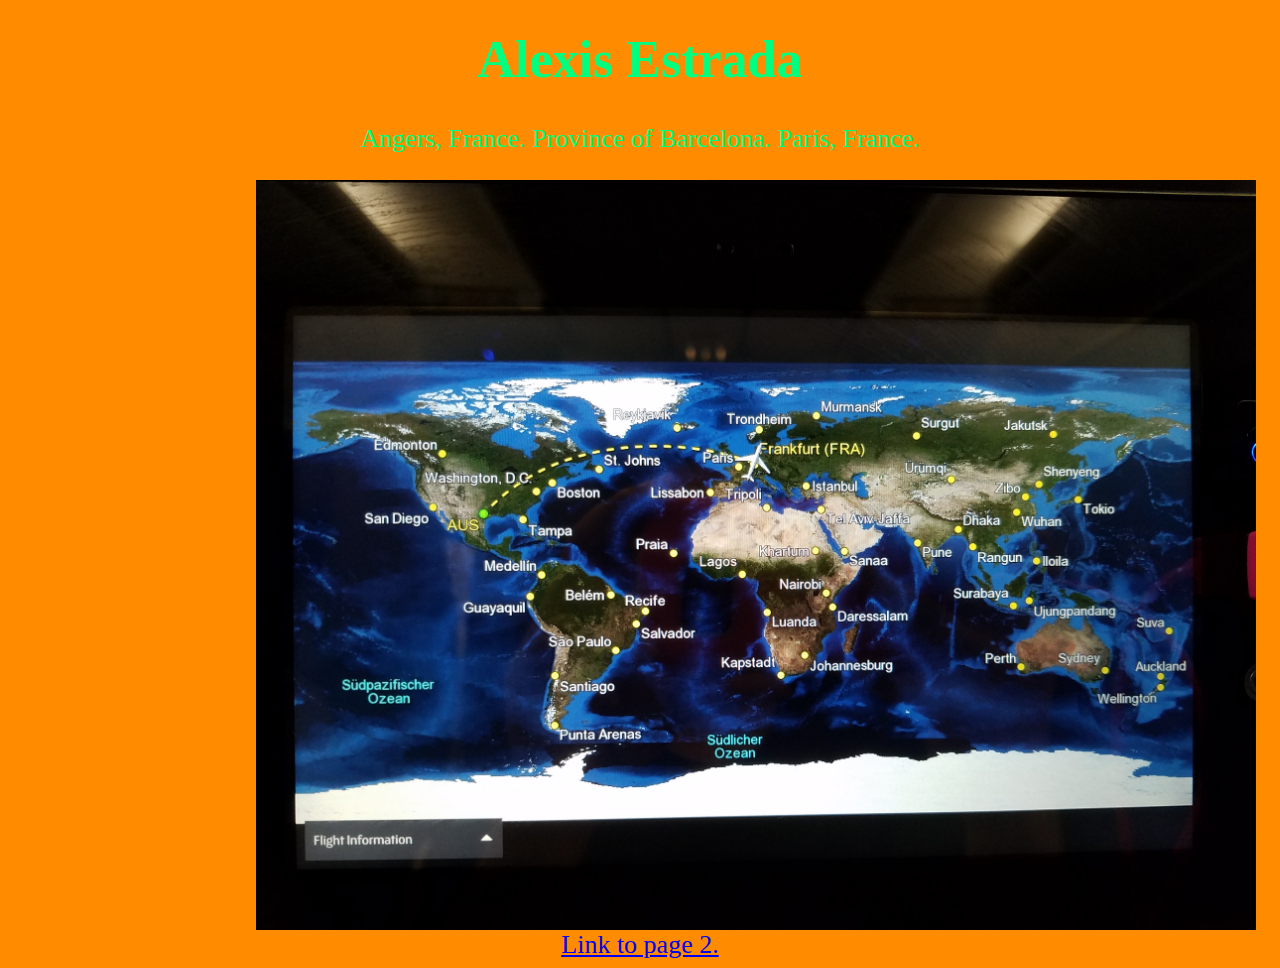
<file: index.html>
<html>
    <head>
        <title>Summer 2017.</title>
        <link rel="stylesheet" href="stylesheet.css">
    </head>
    <body>
        <h1>Alexis Estrada</h1>
        <p>Angers, France. Province of Barcelona. Paris, France.</p>
        <img src="images/flight.jpg"alt="June 12th, 2017"
        alt="Image" width="1000"> 
        <a href="P2index.html"> Link to page 2.</a>
    </body>
</html>
</file>
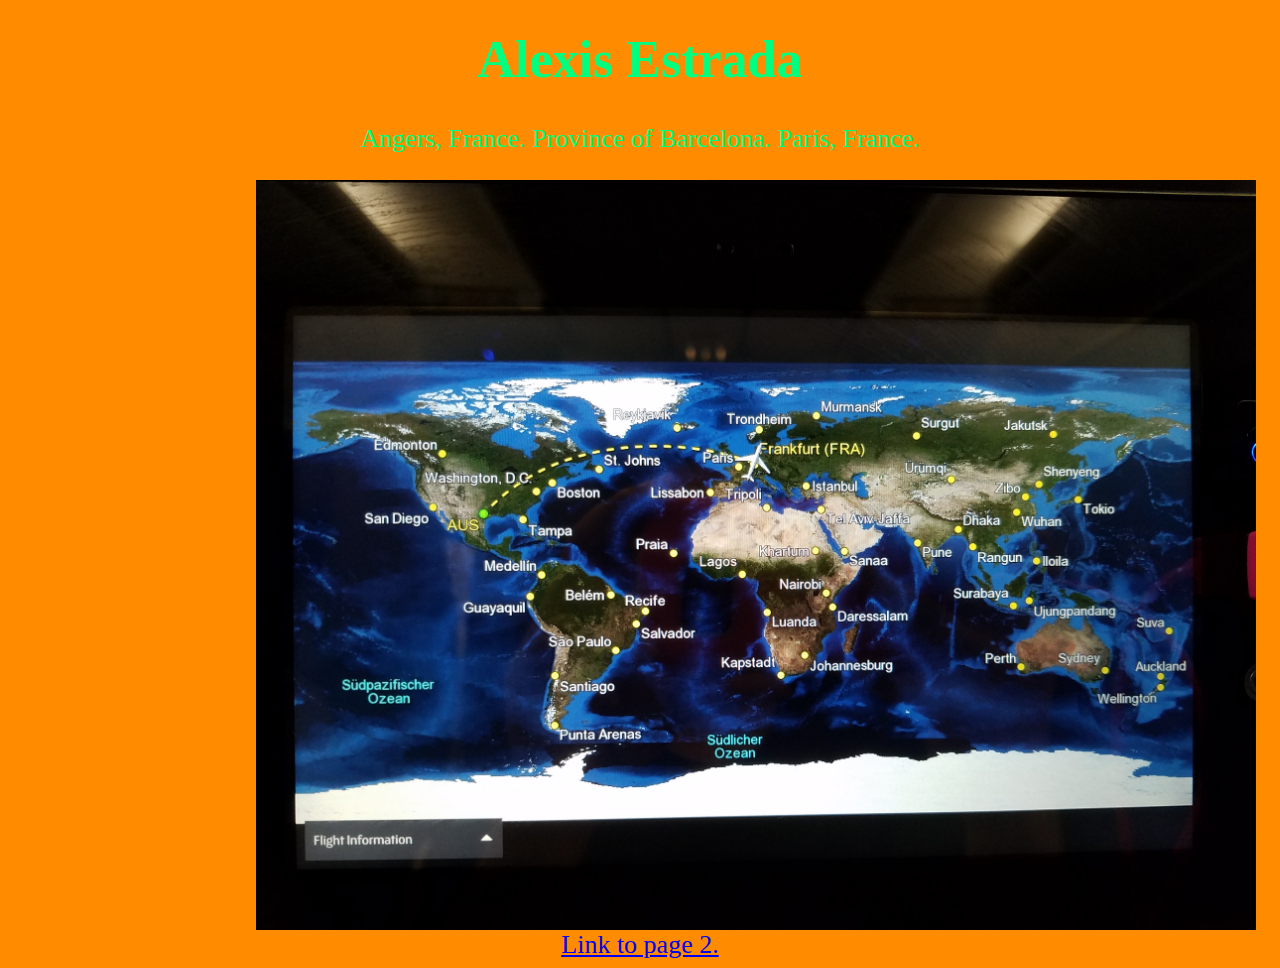
<file: h&cProjectP1.html>
<html>
    <head>
        <title>Summer 2017.</title>
        <link rel="stylesheet" href="stylesheet.css">
    </head>
    <body>
        <h1>Alexis Estrada</h1>
        <p>Angers, France. Province of Barcelona. Paris, France.</p>
        <img src="images/flight.jpg"alt="June 12th, 2017"
        alt="Image" width="1000"> 
        <a href="h&cProjectP2.html"> Link to page 2.</a>
    </body>
</html>
</file>
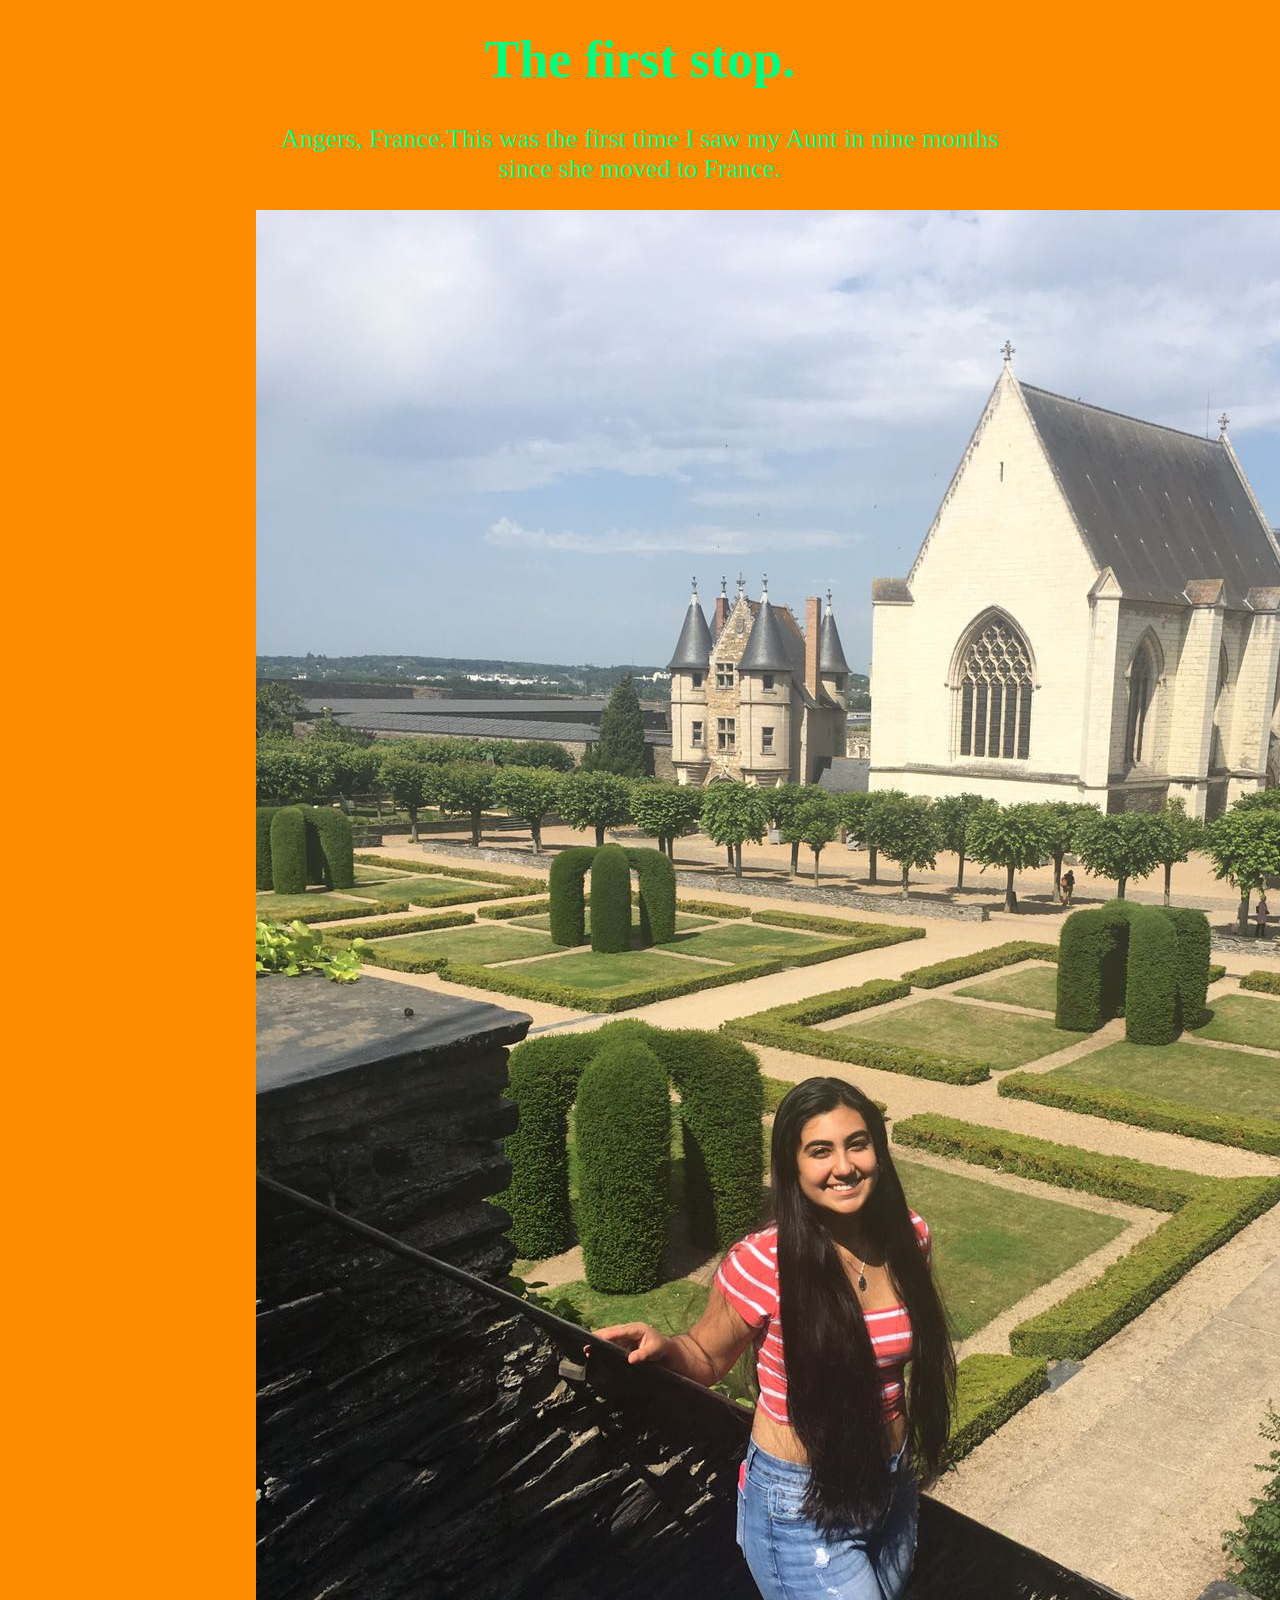
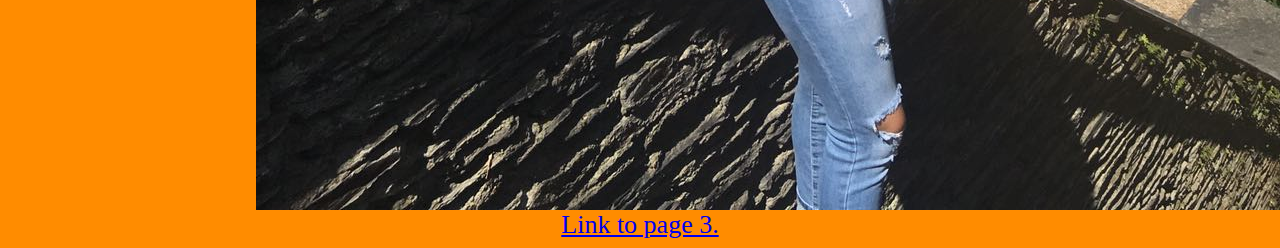
<file: h&cProjectP2.html>
<html>
    <head>
        <title>Summer 2017.</title>
        <link rel="stylesheet" href="stylesheet.css">
    </head>
    <body>
        <h1>The first stop.</h1>
        <p>Angers, France.This was the first time I saw my Aunt in nine months since she moved to France.</p>
        <img src="images/Angers.jpg" alt="June 12th, 2017" alt="width 1000">
        <a href="h&cprojectP3.html"> Link to page 3.</a>
    </body>
</html>
</file>
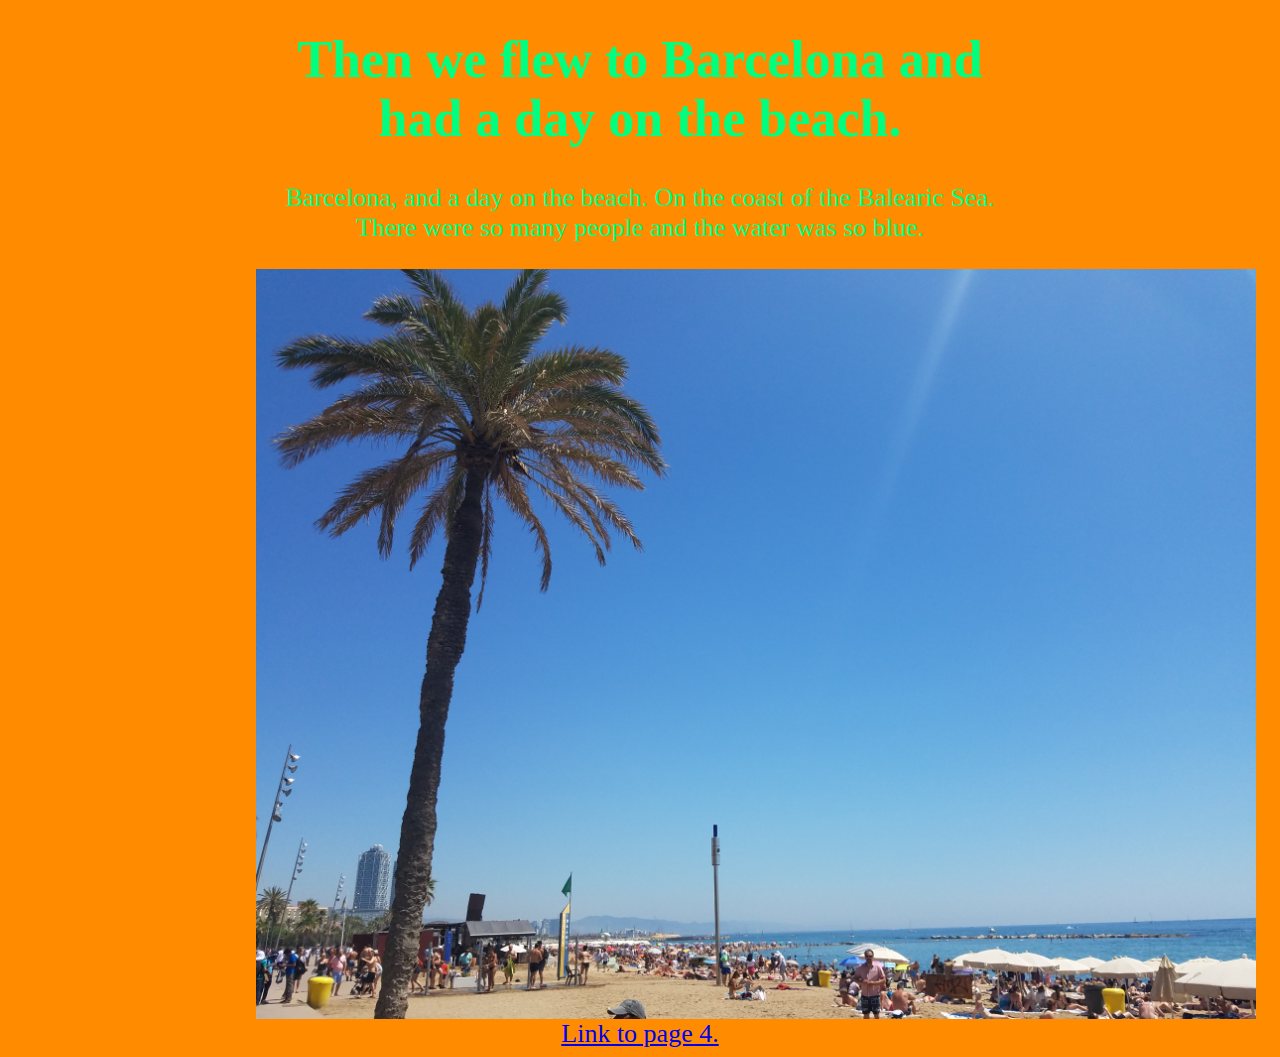
<file: h&cprojectP3.html>
<html>
    <head>
        <title>Playa de la Barceloneta.</title>
        <link rel="stylesheet" href="stylesheet.css">
    </head>
    <body>
        <h1>Then we flew to Barcelona and had a day on the beach.</h1>
        <p>Barcelona, and a day on the beach. On the coast of the Balearic Sea. There were so many people and the water was so blue.</p>
        <img src="images/BarcelonaBeach.jpg" alt="Beach" width="1000">
        <a href="h&cProjectP4.html"> Link to page 4.</a>
    </body>
</html>
</file>
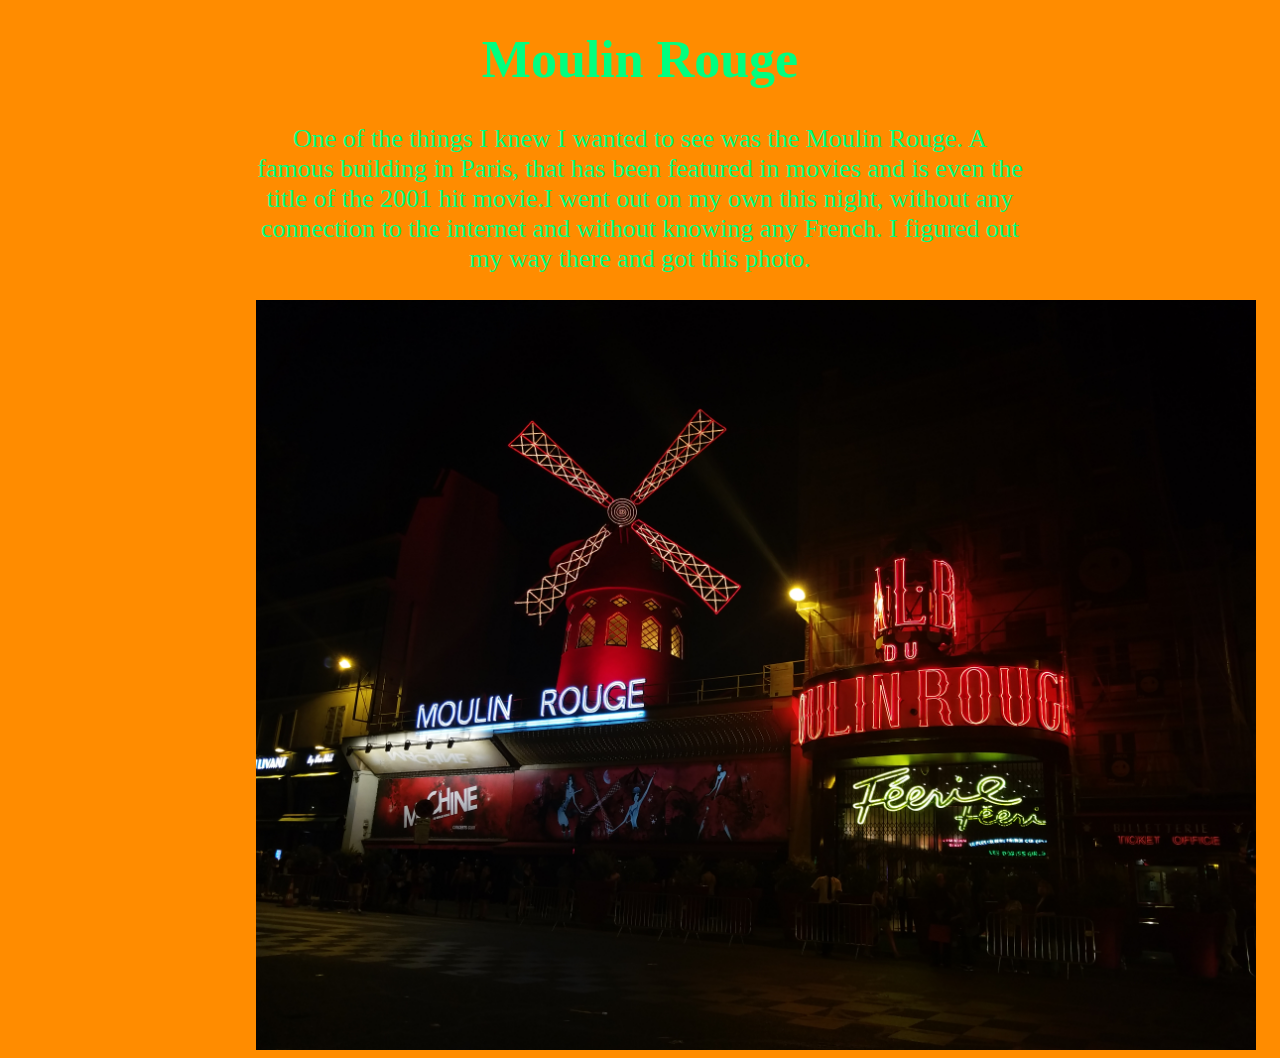
<file: h&cProjectP5.html>
<html>
    <head>
        <title>Summer 2017.</title>
        <link rel="stylesheet" href="stylesheet.css">
    </head>
    <body>
        <h1>Moulin Rouge</h1>
        <p>One of the things I knew I wanted to see was the Moulin Rouge. A famous building in Paris, that has been featured in movies and is even the title of the 2001 hit movie.I went out on my own this night, without any connection to the internet and without knowing any French. I figured out my way there and got this photo.</p>
        <img src="images/MoulinRouge.jpg" alt="June 19th, 2017" width="1000">
    </body>
</html>
</file>
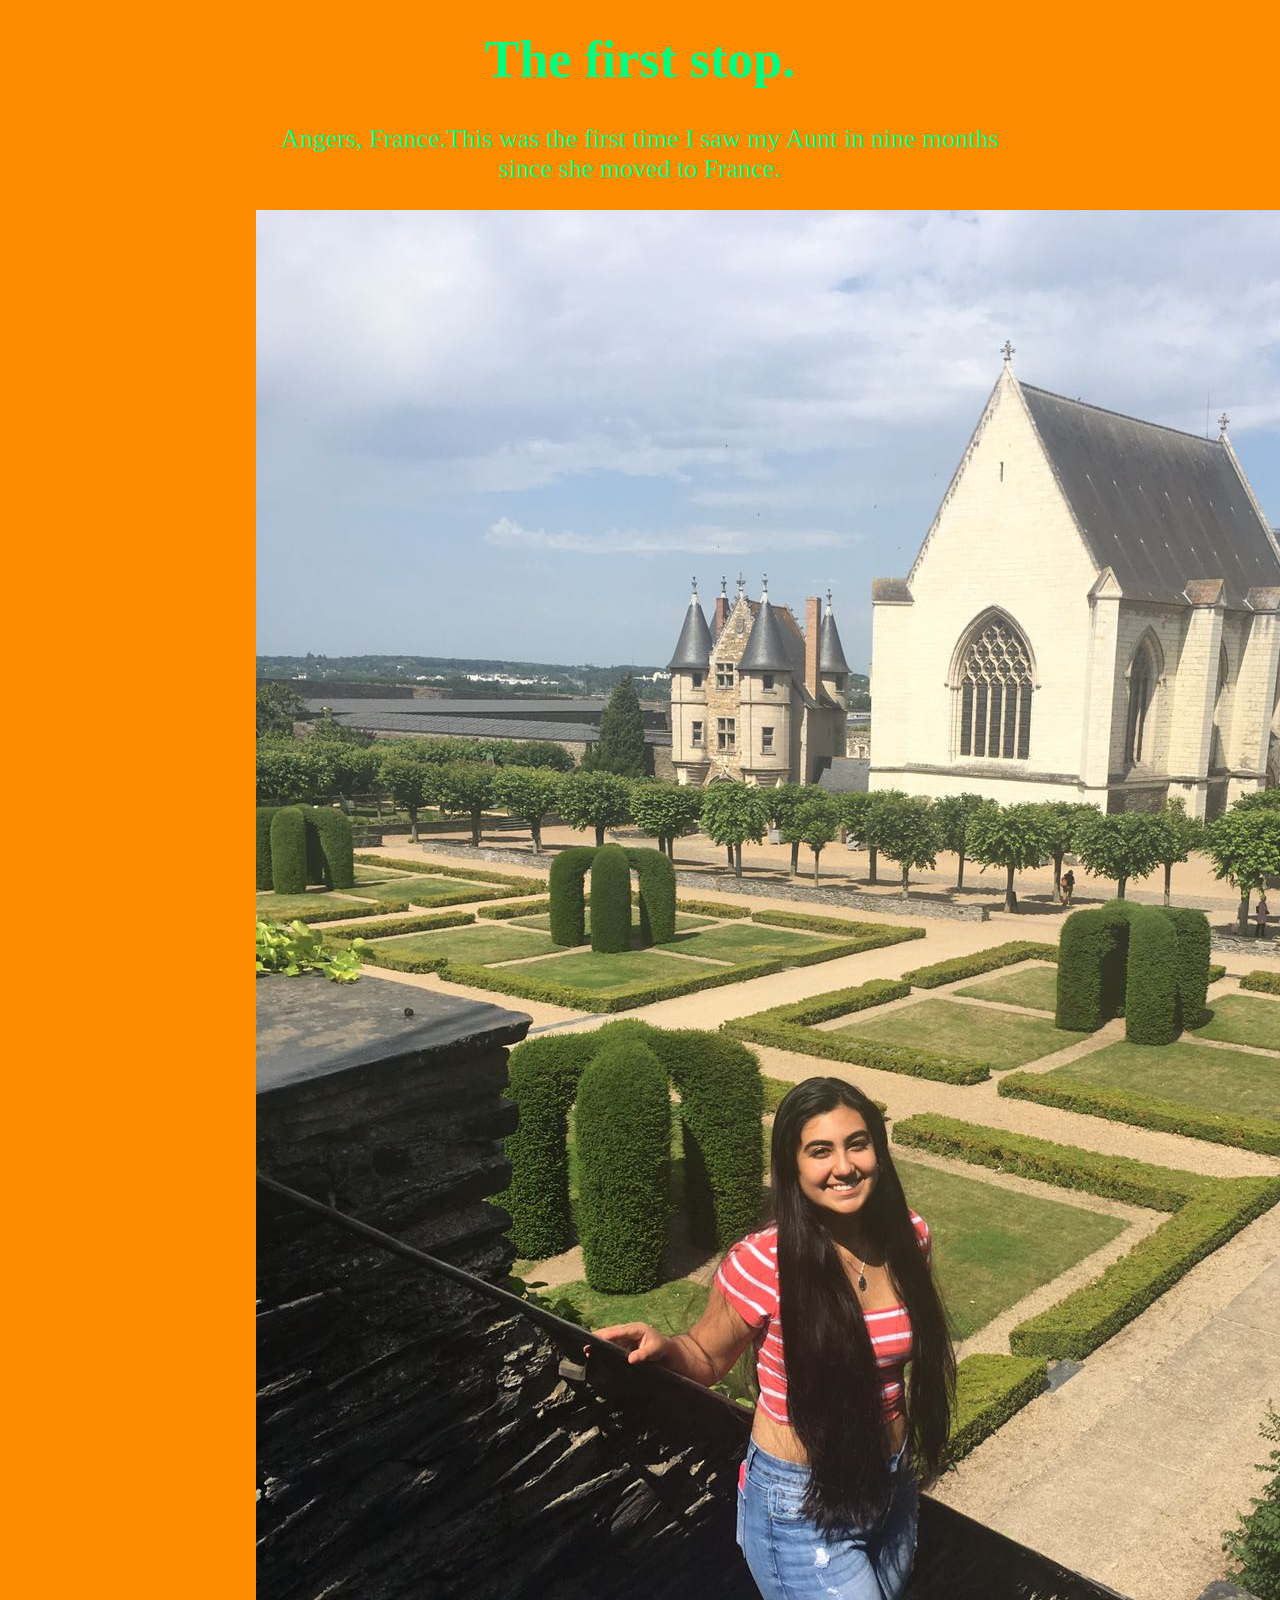
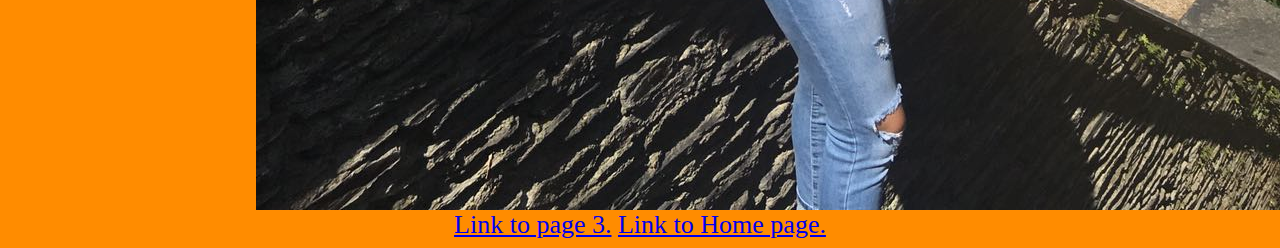
<file: P2index.html>
<html>
    <head>
        <title>Summer 2017.</title>
        <link rel="stylesheet" href="stylesheet.css">
    </head>
    <body>
        <h1>The first stop.</h1>
        <p>Angers, France.This was the first time I saw my Aunt in nine months since she moved to France.</p>
        <img src="images/Angers.jpg" alt="June 12th, 2017" alt="width 1000">
        <a href="P3index.html"> Link to page 3.</a>
        <a href="index.html"> Link to Home page.</a>
    </body>
</html>
</file>
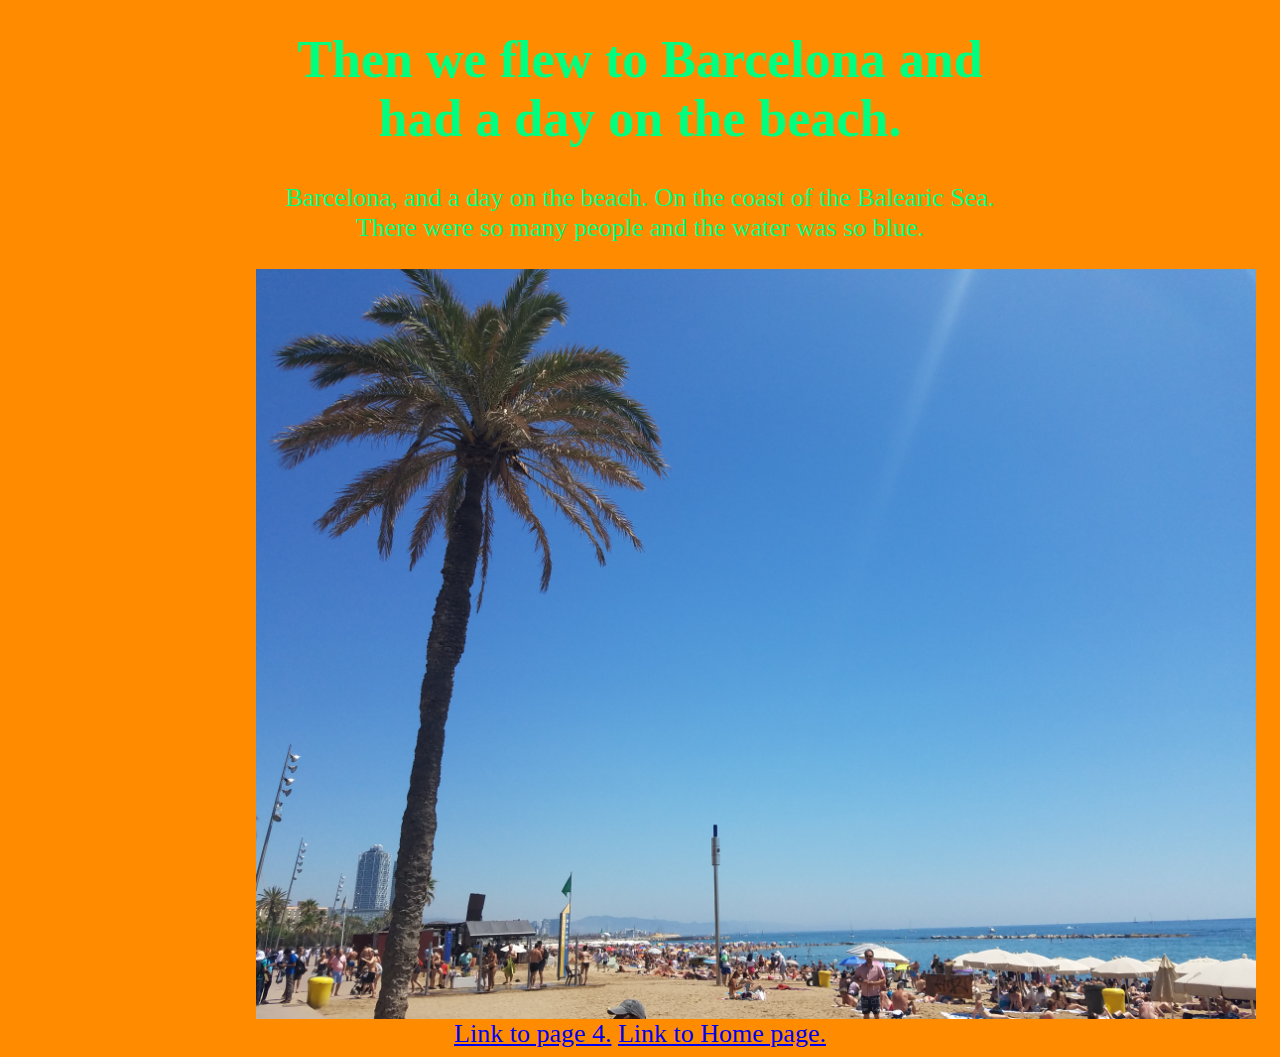
<file: P3index.html>
<html>
    <head>
        <title>Playa de la Barceloneta.</title>
        <link rel="stylesheet" href="stylesheet.css">
    </head>
    <body>
        <h1>Then we flew to Barcelona and had a day on the beach.</h1>
        <p>Barcelona, and a day on the beach. On the coast of the Balearic Sea. There were so many people and the water was so blue.</p>
        <img src="images/BarcelonaBeach.jpg" alt="Beach" width="1000">
        <a href="P4index.html"> Link to page 4.</a>
        <a href="index.html"> Link to Home page.</a>
    </body>
</html>
</file>
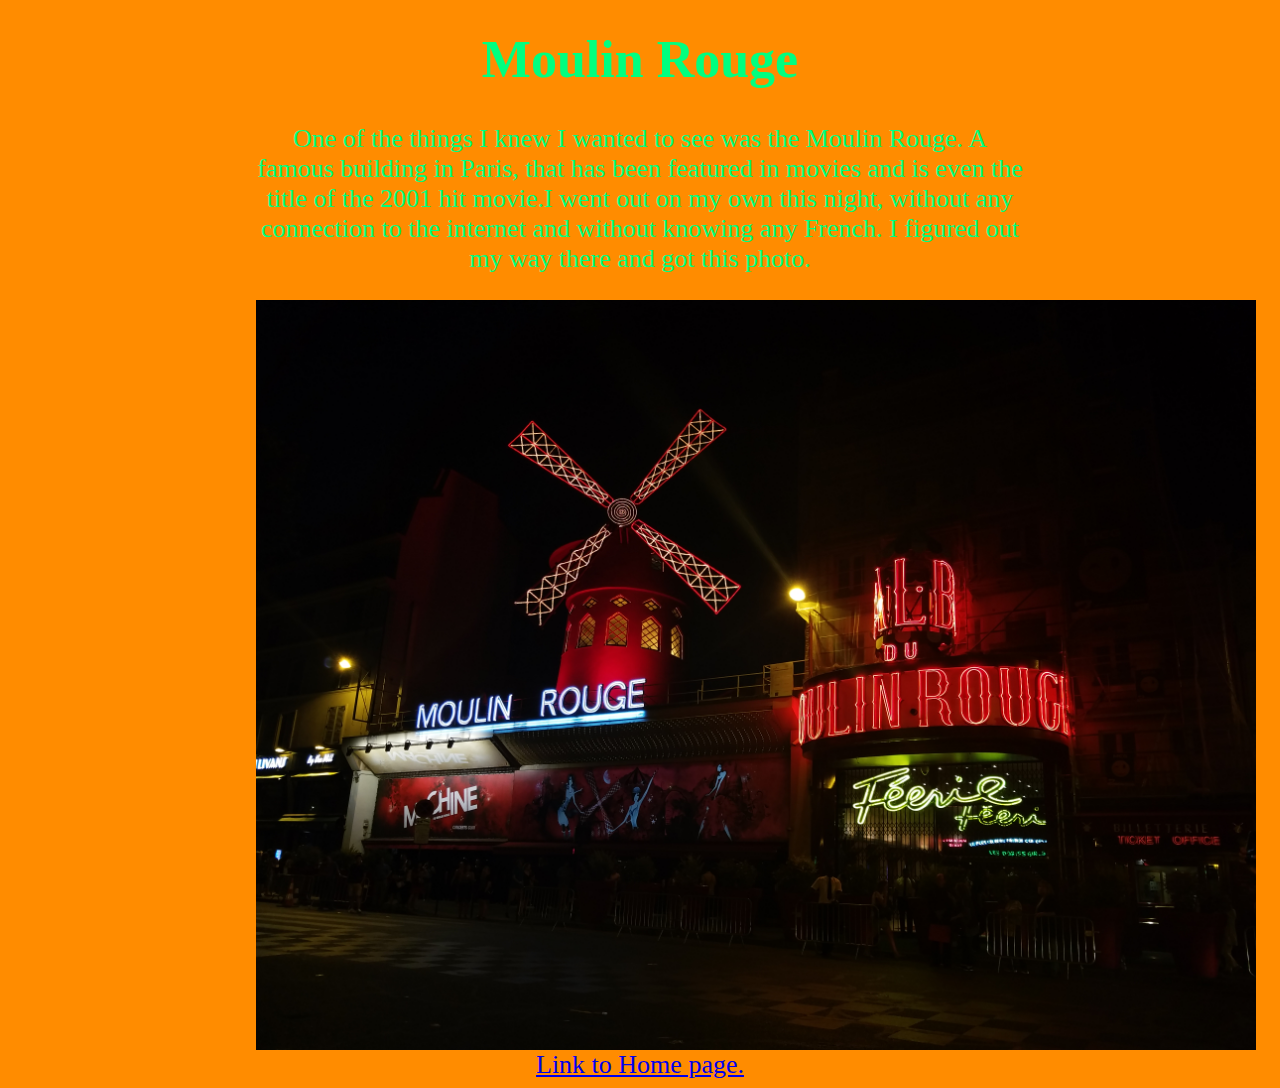
<file: P5index.html>
<html>
    <head>
        <title>Summer 2017.</title>
        <link rel="stylesheet" href="stylesheet.css">
    </head>
    <body>
        <h1>Moulin Rouge</h1>
        <p>One of the things I knew I wanted to see was the Moulin Rouge. A famous building in Paris, that has been featured in movies and is even the title of the 2001 hit movie.I went out on my own this night, without any connection to the internet and without knowing any French. I figured out my way there and got this photo.</p>
        <img src="images/MoulinRouge.jpg" alt="June 19th, 2017" width="1000">
        <a href="index.html"> Link to Home page.</a>
    </body>
</html>
</file>
<file: stylesheet.css>
body{
    background-color: darkorange;
    background opacity:50%;
    color: springgreen;
    font-family: cursive;
    font-size: 26px;
    margin-left: 20%;
    margin-right: 20%;
    margin-top: 30px;
    text-align: center;
}
</file>
